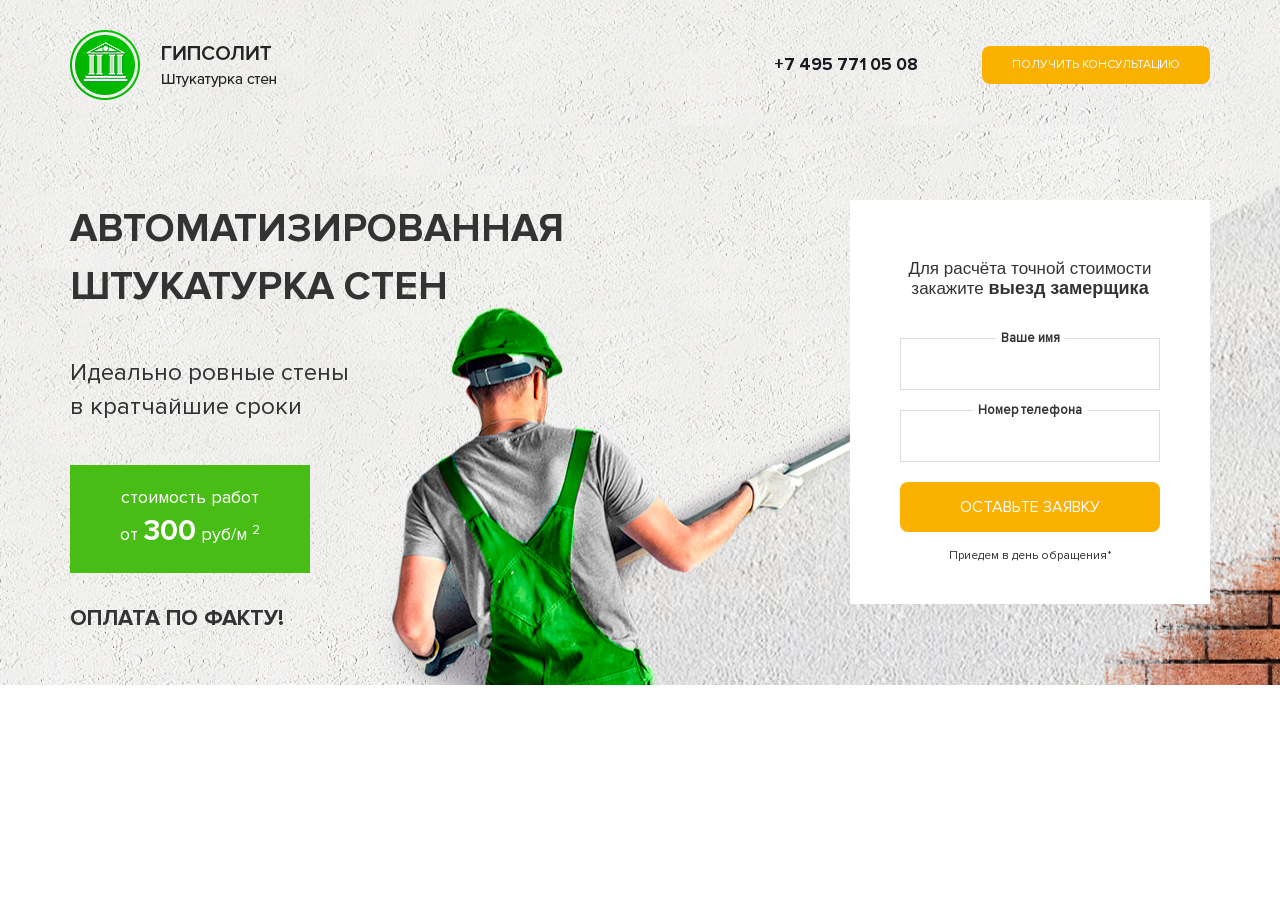
<file: git/main-eckran/src/index.html>
<!DOCTYPE html>
<html lang="en">

<head>
	<meta charset="UTF-8">
	<meta name="viewport" content="width=device-width, initial-scale=1.0">
	<title>Document</title>
	<link rel="stylesheet" href="css/bootstrap.css">
	<link rel="stylesheet" href="css/style.css">
</head>

<body>
	<main class="main">
		<div class="container">
			<div class="header">
				<div class="row">
					<div class="col-md-3 col-sm-4 col-xs-12">
						<div class="logo">
							<img src="img/ГИПСОЛИТ.png" alt="">
						</div>
					</div>
					<div class="col-lg-2 col-lg-offset-4 col-md-4 col-md-offset-2 col-sm-4 col-sm-offset-0 col-xs-12 ">
						<div class="phone-block">
							<a class="header__link" href="#">+7 495 771 05 08</a>
						</div>
					</div>
					<div class="col-md-3 col-sm-4 col-xs-12">
						<div class="wrap">
							<div class="wrap_block">
								<div class="test">
									<button class="button header__btn">
										получить консультацию
									</button>
								</div>
							</div>
						</div>
					</div>
				</div>
			</div>
			<div class="content">
				<div class="row">
					<div class="col-md-6 col-sm-12">
						<div class="content__title">
							<h1 class="content__h1">Автоматизированная <br> штукатурка стен</h1>
							<p class="content__p">Идеально ровные стены <br> в кратчайшие сроки</p>
							<span class="content__span">
								стоимость работ <br> от <strong>300</strong> руб/м <sup>2</sup>
							</span>
							<strong class="content__strong">оплата по факту!</strong>
						</div>
					</div>
					<div class="col-lg-4 col-lg-offset-2 col-md-5 col-md-offset-1 col-sm-8 col-sm-offset-2">
						<div class="content__form">
							<h2 class="content__h2">Для расчёта точной стоимости <br> закажите <strong>выезд замерщика</strong>
							</h2>
							<form action="#">
								<label for="#">Ваше имя</label>
								<input type="text" class="content__input">
								<label for="#">Номер телефона</label>
								<input type="text" class="content__input">
								<button class="button content__btn" type="submit"> Оставьте заявку </button>
								<small>Приедем в день обращения* </small>
							</form>
						</div>
					</div>
				</div>
			</div>
		</div>
	</main>
</body>

</html>
</file>
<file: git/main-eckran/src/css/style.css>
@font-face {
  font-family: 'ProximaNova_bold';
  src: url('../fonts/ProximaNova-Regular.eot');
  src: url('../fonts/') format('embedded-opentype'), url('../fonts/ProximaNova-Regular.woff2') format('woff2'), url('../fonts/ProximaNova-Regular.woff') format('woff'), url('../fonts/ProximaNova-Regular.ttf') format('truetype'), url('../fonts/ProximaNova-Regular.svg#ProximaNova-Regular') format('svg');
  font-weight: normal;
  font-style: normal;
  font-display: swap;
}
@font-face {
  font-family: 'ProximaNova_reg';
  src: url('../fonts/ProximaNova-Bold.eot');
  src: url('../fonts/ProximaNova-Bold.eot?#iefix') format('embedded-opentype'), url('../fonts/ProximaNova-Bold.woff2') format('woff2'), url('../fonts/ProximaNova-Bold.woff') format('woff'), url('../fonts/ProximaNova-Bold.ttf') format('truetype'), url('../fonts/ProximaNova-Bold.svg#ProximaNova-Bold') format('svg');
  font-weight: bold;
  font-style: normal;
  font-display: swap;
}
body {
  font-family: 'ProximaNova_bold', sans-serif;
}
html {
  font-size: 10px;
}
.button {
  display: inline-block;
  padding: 1rem 3rem;
  border-radius: 8px;
  font-size: 1.2rem;
  background-color: #fab102;
  color: #fff;
  text-transform: uppercase;
  border: none;
  transition: all 0.2s;
}
.button:hover {
  cursor: pointer;
  background-color: #e19f02;
}
a:hover {
  text-decoration: none;
}
a:focus,
button:focus,
input:focus {
  outline: none;
}
section {
  padding: 10rem 0;
}
main {
  padding: 3rem 0 5rem;
  background: #fff url(../img/header-fon.jpg) center center no-repeat;
  border-style: cover;
}
main .content {
  margin-top: 10rem;
}
main .content__h1 {
  margin-top: 0;
  margin-bottom: 4rem;
  font-family: 'ProximaNova_reg', sans-serif;
  font-size: 4rem;
  line-height: 1.45;
  text-transform: uppercase;
}
main .content__p {
  margin-bottom: 4rem;
  font-size: 2.4rem;
}
main .content__span {
  display: inline-block;
  padding: 2rem 5rem;
  font-size: 1.8rem;
  color: #fff;
  background-color: #48bd15;
  text-align: center;
}
main .content__span strong {
  font-size: 3rem;
  font-family: 'ProximaNova_reg', sans-serif;
}
main .content__strong {
  margin-top: 3rem;
  font-size: 2.2rem;
  display: block;
  text-transform: uppercase;
  font-family: 'ProximaNova_reg', sans-serif;
}
main .content__form {
  padding: 4rem 5rem;
  display: block;
  background-color: #fff;
  text-align: center;
}
main .content__h2 {
  margin-bottom: 4rem;
  font-size: 1.7rem;
}
main .content__h2 strong {
  font-size: 1.8rem;
}
main .content__input {
  display: block;
  margin: 2rem 0;
  border: 1px solid #dddddd;
  width: 100%;
  padding: 1.5rem;
}
main .content label {
  font-size: 1.3rem;
  position: absolute;
  left: 50%;
  transform: translateX(-50%) translateY(-50%);
  padding: 0.5rem;
  background-color: #fff;
}
main .content small {
  display: block;
  margin-top: 1.5rem;
}
main .content__btn {
  display: block;
  height: 5rem;
  width: 100%;
  font-size: 1.6rem;
}
.header {
  height: 7rem;
}
.header .phone-block {
  text-align: right;
}
.header__link {
  display: inline-block;
  font-family: 'ProximaNova_reg', sans-serif;
  font-size: 1.75rem;
  height: 7rem;
  line-height: 7rem;
  color: #1a1820;
}
.header .wrap {
  display: table;
  width: 100%;
  height: 7rem;
}
.header .wrap_block {
  text-align: right;
  display: table-cell;
  vertical-align: middle;
}
@media (max-width: 991px) {
  .main {
    background: #fff url(../img/sm-fon.jpg) center center;
    background-position: right;
  }
  .phone-block {
    text-align: center;
    margin-right: 4rem;
  }
  .content {
    margin-top: 3rem;
  }
  .content__title {
    padding-bottom: 3rem;
    text-align: center;
  }
}
@media (max-width: 767px) {
  .main {
    background: #fff url(../img/sm-fon.jpg) center center;
    background-position: right;
  }
  .header {
    text-align: center;
  }
  .header__link {
    display: block;
    text-align: center;
    margin-right: -5rem;
  }
  .test {
    text-align: center;
    margin-right: -2rem;
  }
}
</file>
